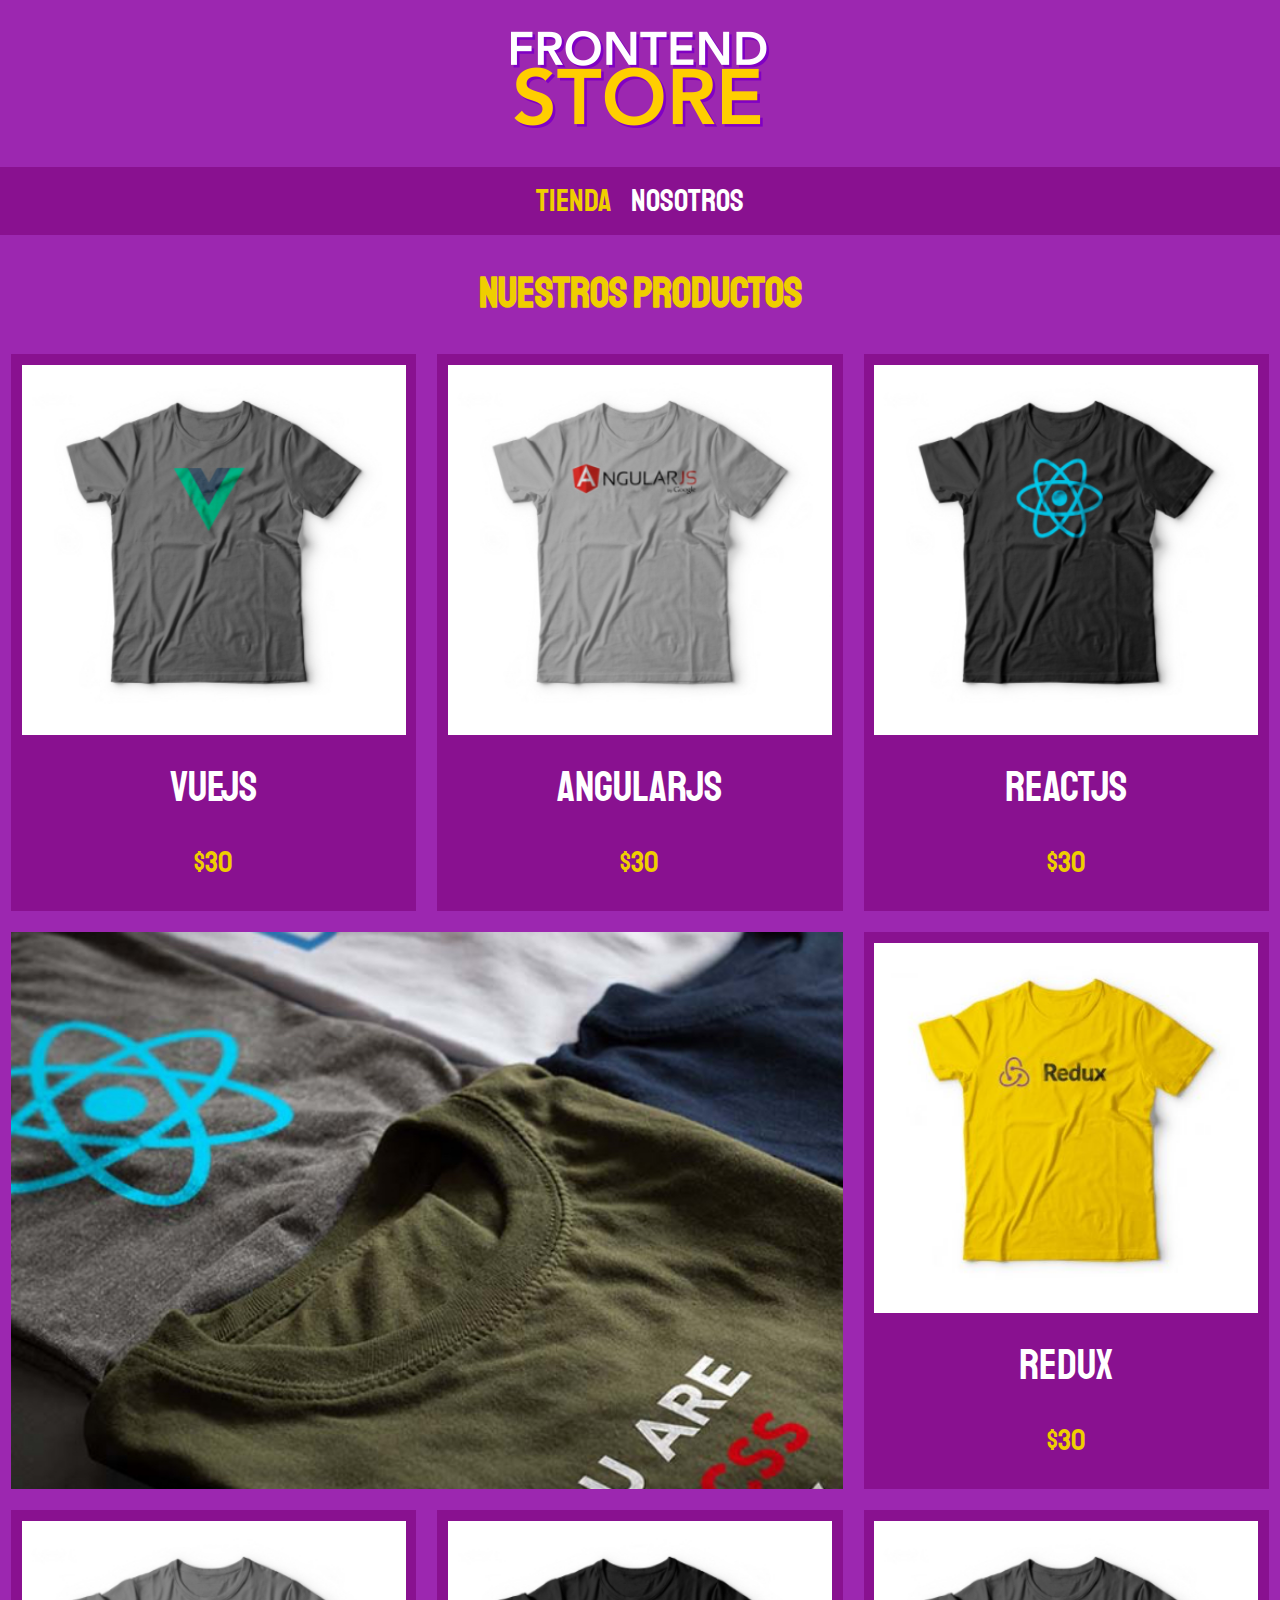
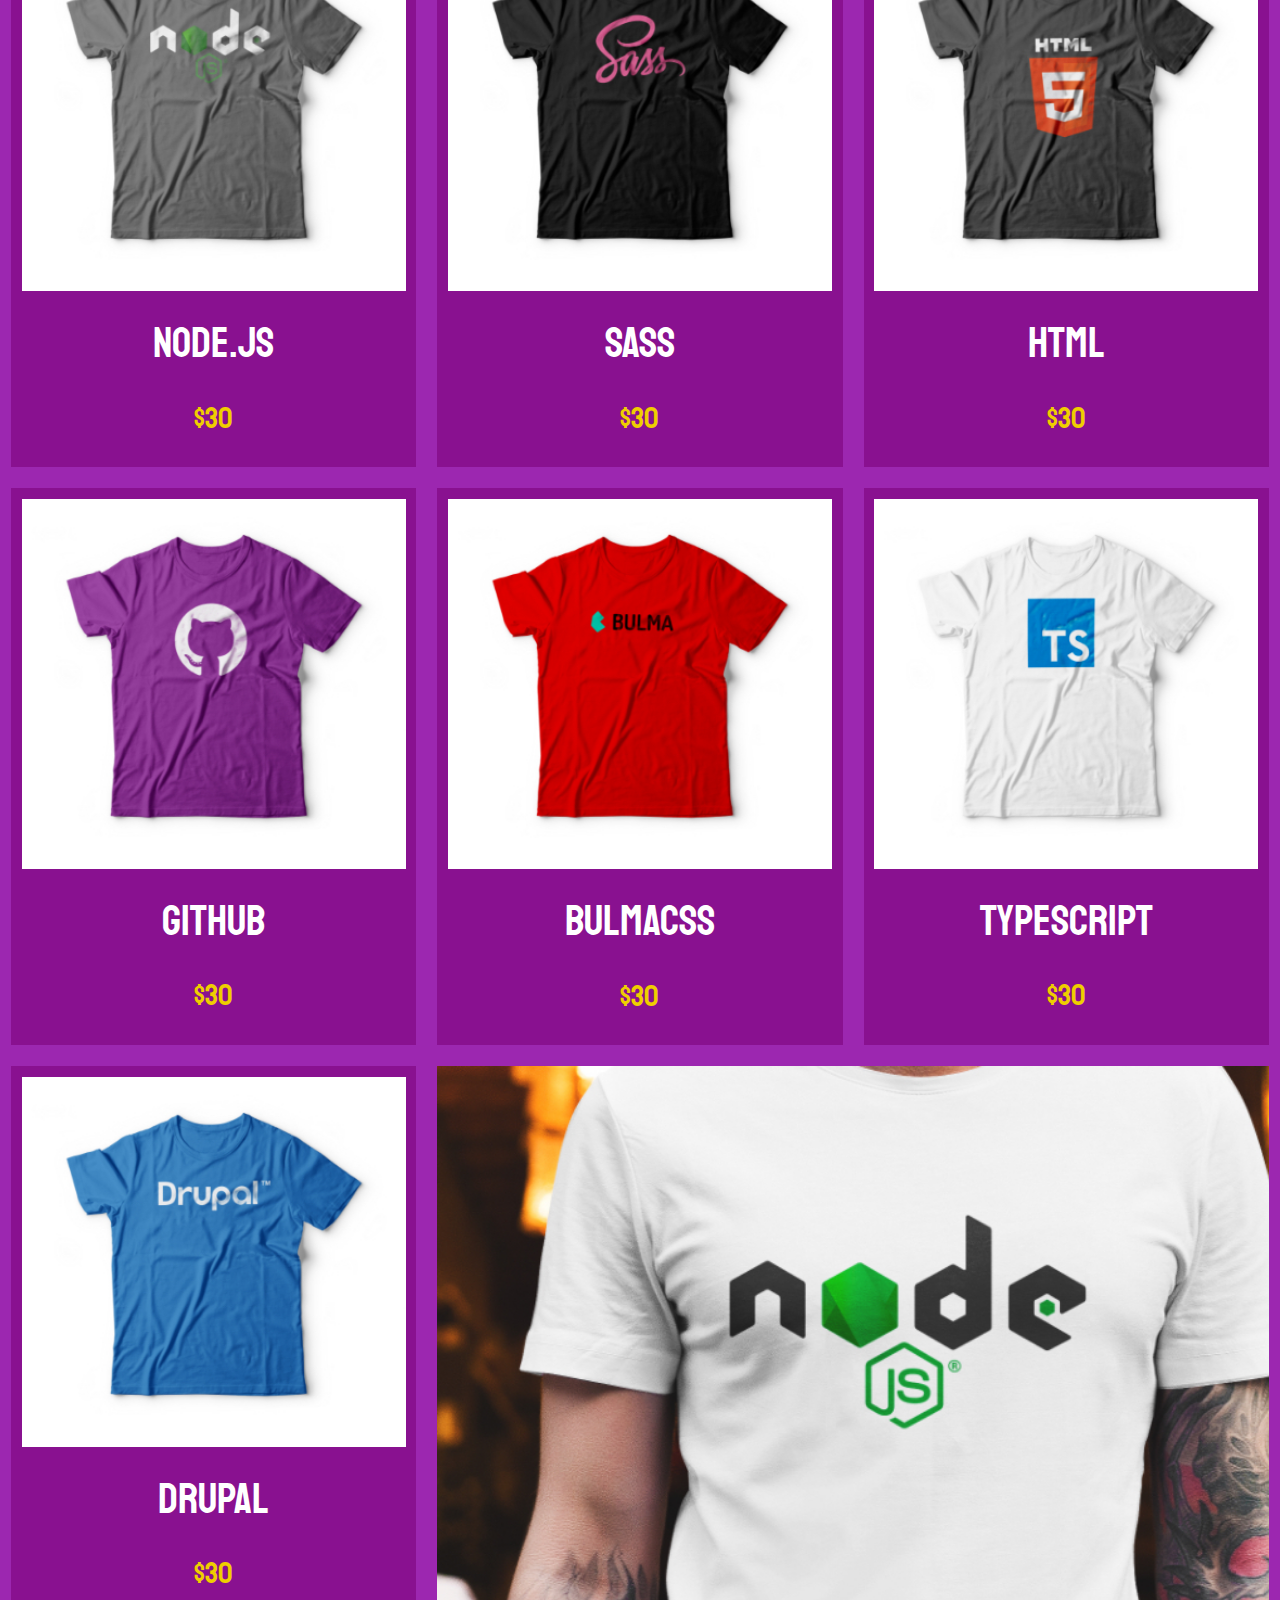
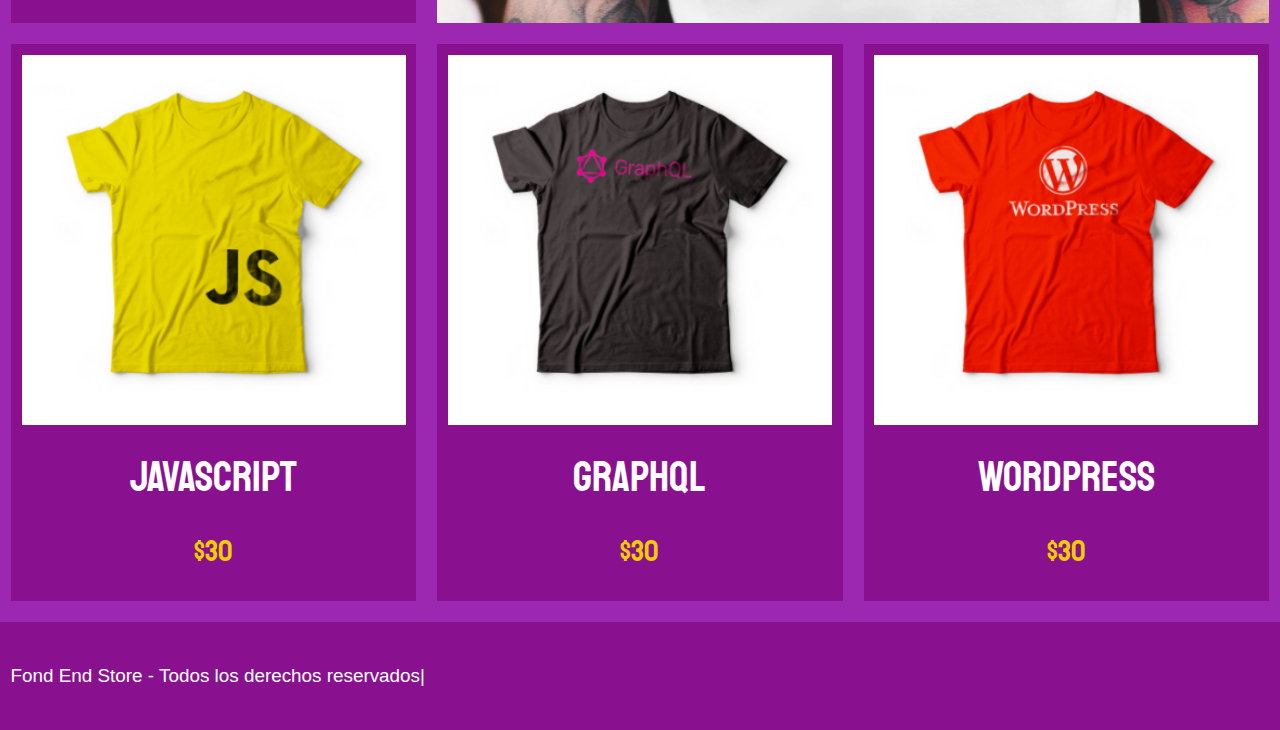
<file: index.html>
<!DOCTYPE html>
<html lang="en">
<head>
    <meta charset="UTF-8">
    <meta name="viewport" content="width=device-width, initial-scale=1.0">
    <title>FrontEnd Store</title>
    <link rel="stylesheet" href="/css/normalize.css">
    <link href="https://fonts.googleapis.com/css2?family=Krub:wght@400;700&family=Staatliches&display=swap" rel="stylesheet">
    <link rel="stylesheet" href="/css/style.css">
</head>
<body>
    <header class="header">
        <a href="/index.html">
            <img class="header__logo" src="/img/logo.png" alt="logotipo">
        </a>
    </header>

    <nav class="navegacion">
        <a class="navegacion__enlace navegacion__enlace--activo" href="/index.html">Tienda</a>
        <a class="navegacion__enlace" href="/nosotros.html">Nosotros</a>
    </nav>

    <main class="contenedor">
        <h1>Nuestros Productos</h1>

        <div class="grid">
            <div class="producto">
                <a href="/producto.html">
                    <img class="producto__imagen" src="/img/1.jpg" alt="imagen de camisa">
                    <div class="producto__informacion">
                        <p class="producto__nombre">VueJS</p>
                        <p class="producto__precio">$30</p>
                    </div>
                </a>
            </div> <!--producto-->
            <div class="producto">
                <a href="/producto.html">
                    <img class="producto__imagen" src="/img/2.jpg" alt="imagen de camisa">
                    <div class="producto__informacion">
                        <p class="producto__nombre">AngularJS</p>
                        <p class="producto__precio">$30</p>
                    </div>
                </a>
            </div> <!--producto-->
            <div class="producto">
                <a href="/producto.html">
                    <img class="producto__imagen" src="/img/3.jpg" alt="imagen de camisa">
                    <div class="producto__informacion">
                        <p class="producto__nombre">ReactJS</p>
                        <p class="producto__precio">$30</p>
                    </div>
                </a>
            </div> <!--producto-->
            <div class="producto">
                <a href="/producto.html">
                    <img class="producto__imagen" src="/img/4.jpg" alt="imagen de camisa">
                    <div class="producto__informacion">
                        <p class="producto__nombre">Redux</p>
                        <p class="producto__precio">$30</p>
                    </div>
                </a>
            </div> <!--producto-->
            <div class="producto">
                <a href="/producto.html">
                    <img class="producto__imagen" src="/img/5.jpg" alt="imagen de camisa">
                    <div class="producto__informacion">
                        <p class="producto__nombre">Node.JS</p>
                        <p class="producto__precio">$30</p>
                    </div>
                </a>
            </div> <!--producto-->
            <div class="producto">
                <a href="/producto.html">
                    <img class="producto__imagen" src="/img/6.jpg" alt="imagen de camisa">
                    <div class="producto__informacion">
                        <p class="producto__nombre">SASS</p>
                        <p class="producto__precio">$30</p>
                    </div>
                </a>
            </div> <!--producto-->
            <div class="producto">
                <a href="/producto.html">
                    <img class="producto__imagen" src="/img/7.jpg" alt="imagen de camisa">
                    <div class="producto__informacion">
                        <p class="producto__nombre">HTML</p>
                        <p class="producto__precio">$30</p>
                    </div>
                </a>
            </div> <!--producto-->
            <div class="producto">
                <a href="/producto.html">
                    <img class="producto__imagen" src="/img/8.jpg" alt="imagen de camisa">
                    <div class="producto__informacion">
                        <p class="producto__nombre">GitHub</p>
                        <p class="producto__precio">$30</p>
                    </div>
                </a>
            </div> <!--producto-->
            <div class="producto">
                <a href="/producto.html">
                    <img class="producto__imagen" src="/img/9.jpg" alt="imagen de camisa">
                    <div class="producto__informacion">
                        <p class="producto__nombre">BulmaCSS</p>
                        <p class="producto__precio">$30</p>
                    </div>
                </a>
            </div> <!--producto-->
            <div class="producto">
                <a href="/producto.html">
                    <img class="producto__imagen" src="/img/10.jpg" alt="imagen de camisa">
                    <div class="producto__informacion">
                        <p class="producto__nombre">TypeScript</p>
                        <p class="producto__precio">$30</p>
                    </div>
                </a>
            </div> <!--producto-->
            <div class="producto">
                <a href="/producto.html">
                    <img class="producto__imagen" src="/img/11.jpg" alt="imagen de camisa">
                    <div class="producto__informacion">
                        <p class="producto__nombre">Drupal</p>
                        <p class="producto__precio">$30</p>
                    </div>
                </a>
            </div> <!--producto-->
            <div class="producto">
                <a href="/producto.html">
                    <img class="producto__imagen" src="/img/12.jpg" alt="imagen de camisa">
                    <div class="producto__informacion">
                        <p class="producto__nombre">JavaScript</p>
                        <p class="producto__precio">$30</p>
                    </div>
                </a>
            </div> <!--producto-->
            <div class="producto">
                <a href="/producto.html">
                    <img class="producto__imagen" src="/img/13.jpg" alt="imagen de camisa">
                    <div class="producto__informacion">
                        <p class="producto__nombre">GraphQL</p>
                        <p class="producto__precio">$30</p>
                    </div>
                </a>
            </div> <!--producto-->
            <div class="producto">
                <a href="/producto.html">
                    <img class="producto__imagen" src="/img/14.jpg" alt="imagen de camisa">
                    <div class="producto__informacion">
                        <p class="producto__nombre">WordPress</p>
                        <p class="producto__precio">$30</p>
                    </div>
                </a>
            </div> <!--producto-->

            <div class="grafico grafico--camisas"></div>
            <div class="grafico grafico--node"></div>

        </div>

    </main>

    <footer class="footer">
        <p class="footer_texto">Fond End Store - Todos los derechos reservados|</P>
    </footer>

</body>
</html>
</file>
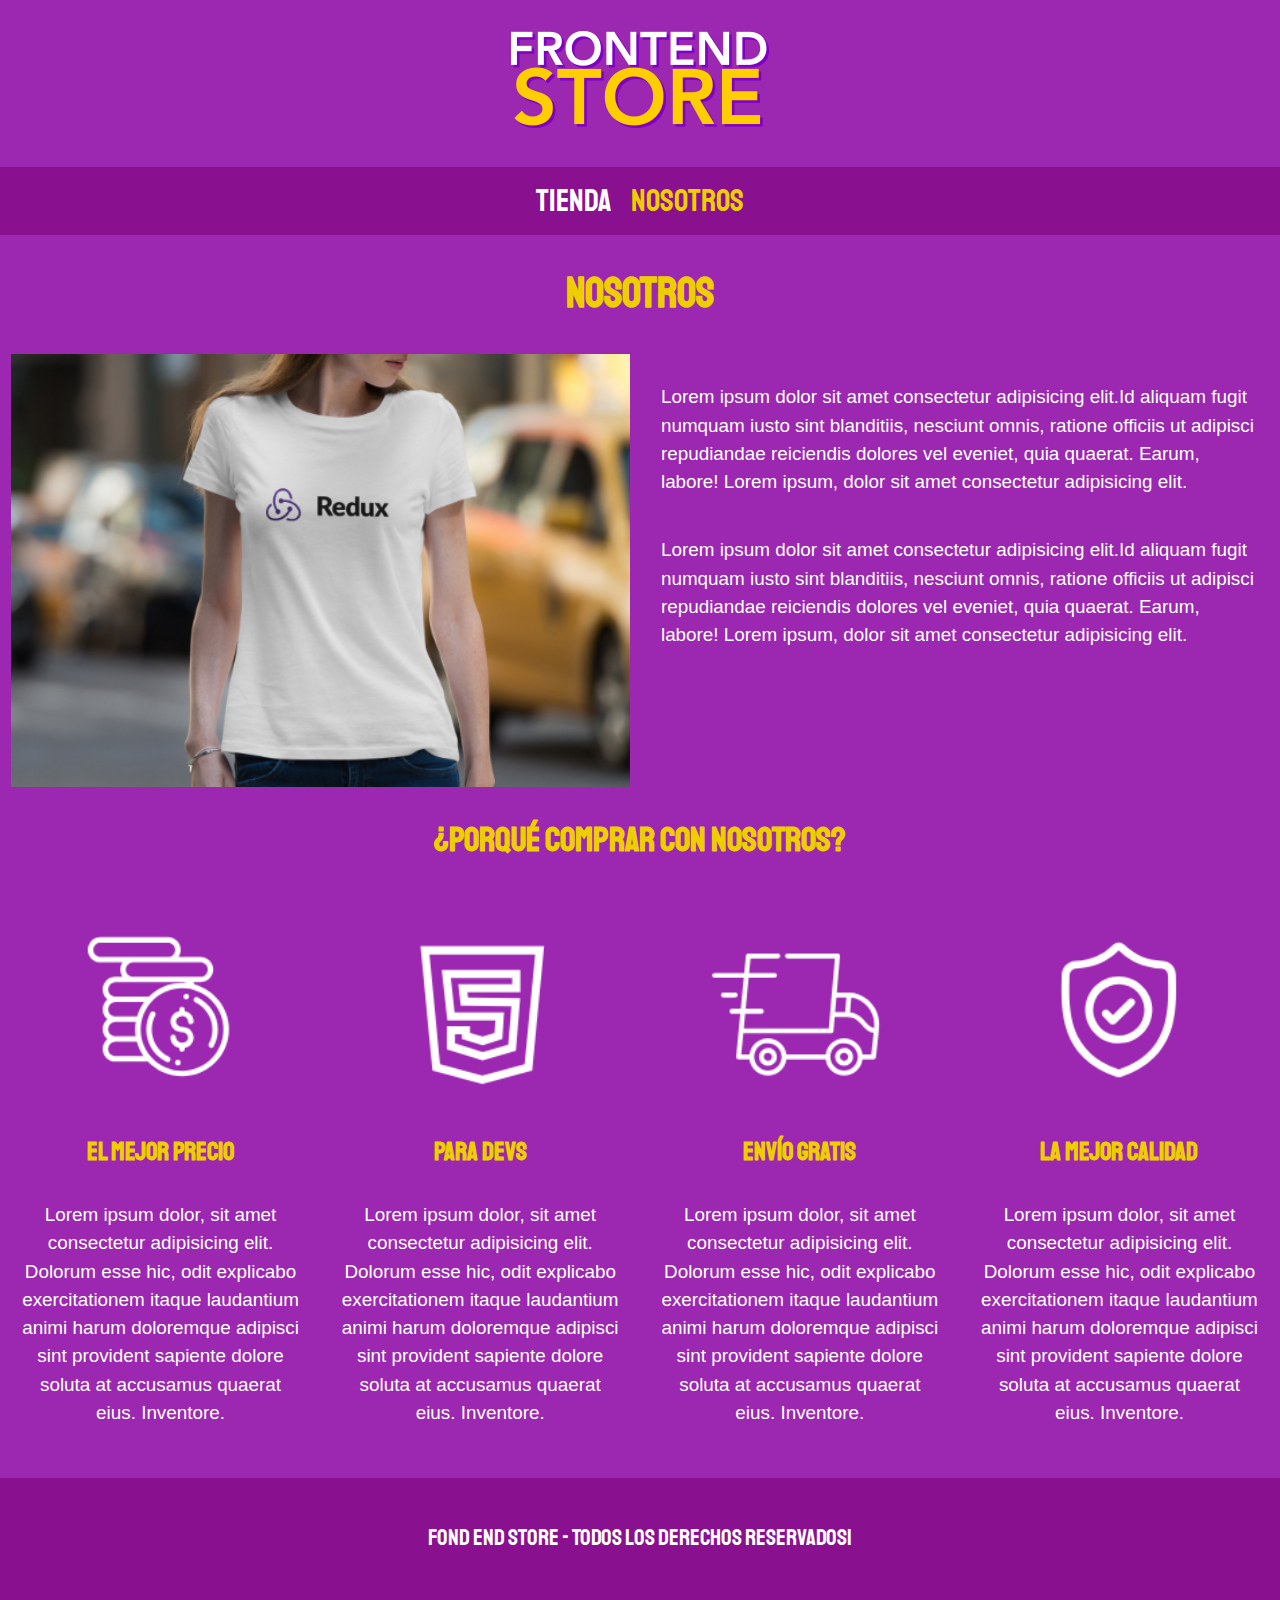
<file: nosotros.html>
<!DOCTYPE html>
<html lang="en">
<head>
    <meta charset="UTF-8">
    <meta name="viewport" content="width=device-width, initial-scale=1.0">
    <title>FrontEnd Store</title>
    <link rel="stylesheet" href="/css/normalize.css">
    <link href="https://fonts.googleapis.com/css2?family=Krub:wght@400;700&family=Staatliches&display=swap" rel="stylesheet">
    <link rel="stylesheet" href="/css/style.css">
</head>
<body>
    <header class="header">
        <a href="/index.html">
            <img class="header__logo" src="/img/logo.png" alt="logotipo">
        </a>
    </header>

    <nav class="navegacion">
        <a class="navegacion__enlace " href="/index.html">Tienda</a>
        <a class="navegacion__enlace navegacion__enlace--activo" href="/nosotros.html">Nosotros</a>
    </nav>

    <main class="contenedor">
        <h1>Nosotros</h1>

        <div class="nosotros">
            <div class="nosotros__contenido">
                <p>
                    Lorem ipsum dolor sit amet consectetur adipisicing elit.Id aliquam fugit numquam iusto sint blanditiis, nesciunt omnis, 
                    ratione officiis ut adipisci repudiandae reiciendis dolores vel eveniet, quia quaerat. Earum, labore! 
                    Lorem ipsum, dolor sit amet consectetur adipisicing elit. 
                </p>
                <p>
                    Lorem ipsum dolor sit amet consectetur adipisicing elit.Id aliquam fugit numquam iusto sint blanditiis, nesciunt omnis, 
                    ratione officiis ut adipisci repudiandae reiciendis dolores vel eveniet, quia quaerat. Earum, labore! 
                    Lorem ipsum, dolor sit amet consectetur adipisicing elit. 
                </p>
            </div>
            <img class="nosotros__imagen" src="/img/nosotros.jpg" alt="imagen nosotros">
        </div>
    </main>

    <section class="contenedor comprar">
        <h2 class="comprar__titulo">¿Porqué comprar con nosotros?</h2>
        <div class="bloques">
            <div class="bloque">
                <img src="/img/icono_1.png" alt="porque comprar">
                <h3 class="bloque__titulo">El Mejor Precio</h3>
                <p>
                    Lorem ipsum dolor, sit amet consectetur adipisicing elit. Dolorum esse hic, odit explicabo exercitationem itaque laudantium 
                    animi harum doloremque adipisci sint provident sapiente dolore soluta at accusamus quaerat eius. Inventore.
                </p>
            </div><!--bloque-->

            <div class="bloque">
                <img src="/img/icono_2.png" alt="porque comprar">
                <h3 class="bloque__titulo">Para Devs</h3>
                <p>
                    Lorem ipsum dolor, sit amet consectetur adipisicing elit. Dolorum esse hic, odit explicabo exercitationem itaque laudantium 
                    animi harum doloremque adipisci sint provident sapiente dolore soluta at accusamus quaerat eius. Inventore.
                </p>
            </div><!--bloque-->

            <div class="bloque">
                <img src="/img/icono_3.png" alt="porque comprar">
                <h3 class="bloque__titulo">Envío Gratis</h3>
                <p>
                    Lorem ipsum dolor, sit amet consectetur adipisicing elit. Dolorum esse hic, odit explicabo exercitationem itaque laudantium 
                    animi harum doloremque adipisci sint provident sapiente dolore soluta at accusamus quaerat eius. Inventore.
                </p>
            </div><!--bloque-->

            <div class="bloque">
                <img src="/img/icono_4.png" alt="porque comprar">
                <h3 class="bloque__titulo">La Mejor Calidad</h3>
                <p>
                    Lorem ipsum dolor, sit amet consectetur adipisicing elit. Dolorum esse hic, odit explicabo exercitationem itaque laudantium 
                    animi harum doloremque adipisci sint provident sapiente dolore soluta at accusamus quaerat eius. Inventore.
                </p>
            </div><!--bloque-->
        </div><!--bloques-->
    </section>

    <footer class="footer">
        <p class="footer__texto">Fond End Store - Todos los derechos reservados|</P>
    </footer>

</body>
</html>
</file>
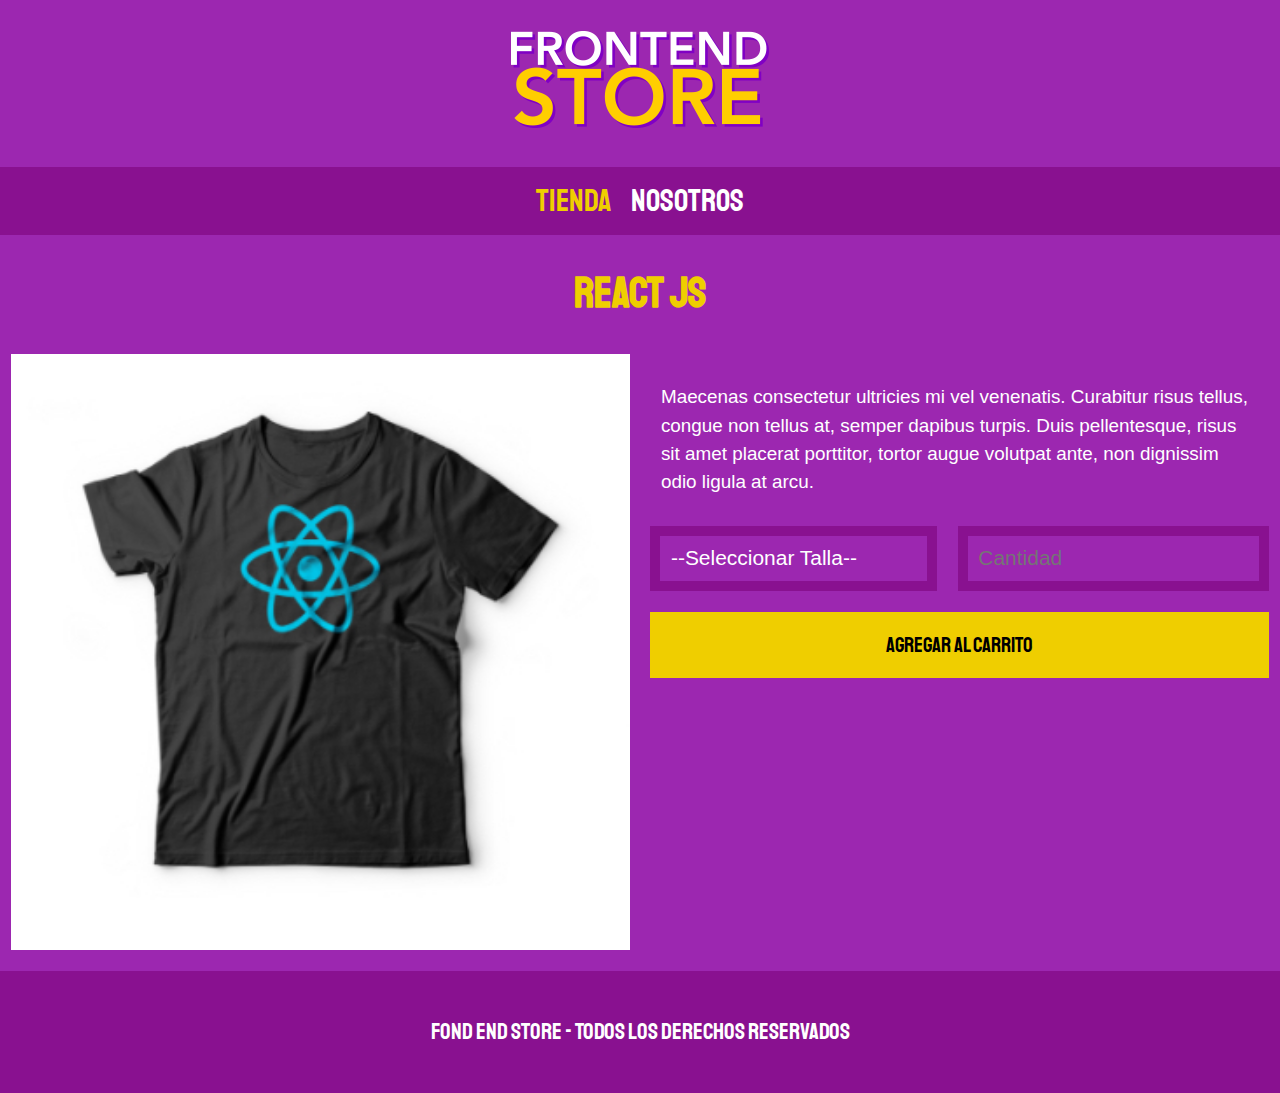
<file: producto.html>
<!DOCTYPE html>
<html lang="en">
<head>
    <meta charset="UTF-8">
    <meta name="viewport" content="width=device-width, initial-scale=1.0">
    <title>FrontEnd Store</title>
    <link rel="stylesheet" href="/css/normalize.css">
    <link href="https://fonts.googleapis.com/css2?family=Krub:wght@400;700&family=Staatliches&display=swap" rel="stylesheet">
    <link rel="stylesheet" href="/css/style.css">
</head>
<body>
    <header class="header">
        <a href="/index.html">
            <img class="header__logo" src="/img/logo.png" alt="logotipo">
        </a>
    </header>

    <nav class="navegacion">
        <a class="navegacion__enlace navegacion__enlace--activo" href="/index.html">Tienda</a>
        <a class="navegacion__enlace" href="/nosotros.html">Nosotros</a>
    </nav>

    <main class="contenedor">
        <h1>React JS</h1>
        <div class="camisa">
            <img class="camisa__imagen" src="/img/3.jpg" alt="Imagen del Producto">
            <div class="camisa__contenido">
                <p>
                    Maecenas consectetur ultricies mi vel venenatis. Curabitur risus tellus, congue non tellus at, 
                    semper dapibus turpis. Duis pellentesque, risus sit amet placerat porttitor, 
                    tortor augue volutpat ante, non dignissim odio ligula at arcu.
                </p>

                <form class="formulario">
                    <select class="formulario__campo">
                        <Option disabled selected>--Seleccionar Talla--</Option>
                        <option >Small(S)</option>
                        <option >Medium(M)</option>
                        <option >Large(L)</option>
                        <option >XL</option>
                    </select>
                    <input class="formulario__campo" type="number" placeholder="Cantidad" min="1">
                    <input class="formulario__submit" type="submit" value="Agregar al Carrito">
                </form>
            </div>
        </div>
    </main>

    <footer class="footer">
        <p class="footer__texto">Fond End Store - Todos los derechos reservados</p>
    </footer>

</body>
</html>
</file>
<file: css/style.css>
:root {
    --primario: #9C27B0;
    --primarioOscuro: #891190;
    --secundario: #EFCE00;
    --secundarioOscuro: rgb(233,287,2);
    --blanco: #FFF;
    --negro: #000;

    --fuentePrincipal: 'Staatliches', cursive;
}

html {
     box-sizing: border-box; /*esto siempre debe estar en tus paginas web con lode 3 lineas abajo*/
     font-size: 65.5%; /*esto nos ayuda a usar el rem ya q ahora 1rem=10px*/
}
*, *:before, *:after {
     box-sizing: inherit;
}

/*Globales*/

body {
    background-color: var(--primario);
    font-size: 1.6rem;
    line-height: 1.5;
}

p {
    padding: 1rem;
    font-size: 1.8rem;
    font-family: Arial, Helvetica, sans-serif;
    color: var(--blanco);
}

a{
    text-decoration: none;
}

img{
    width: 100%;
}

.contenedor {
    max-width: 120rem;
    margin: 0 auto;
}

h1, h2, h3 {
    text-align: center;
    color: var(--secundario);
    font-family: var(--fuentePrincipal);
}

h1{
    font-size: 4rem;
}
h2 {
    font-size: 3.2rem;
}
h3 {
    font-size: 2.4rem;
}
/*HEADER*/

.header {
    display: flex;
    justify-content: center;
}
.header__logo{
    margin: 3rem 0;
}

/*FOOTER*/

.footer {
    background-color: var(--primarioOscuro);
    padding: 1rem 0;
    margin-top: 2rem;
}

.footer__texto {
    font-family: var(--fuentePrincipal);
    text-align: center;
    font-size: 2.2rem;
}

/*NAVEGACION*/

.navegacion{
    background-color: var(--primarioOscuro);
    padding: 1rem 0;
    display: flex;
    justify-content: center;
    gap: 2rem;/*separacion forma nueva*/
}

.navegacion__enlace {
    font-family: var(--fuentePrincipal);
    color: var(--blanco);
    font-size: 3rem;
    /*margin-right: 4rem; /*forma tradicional de separar*/
}

/*last-of-type agarra el ultimo enlace del navegador  y lo q hacermos aca con el marigin-riht : 0 es quitarle el espacio q pone a la derecha */
/*.navegacion__enlace:last-of-type {
margin-right: 0; /*esto se usa en ve del gap pero esta vez usaremos el gap --- el gap aun no tiene sorporte en todos los navegadores*/
/*}*/

.navegacion__enlace--activo,
.navegacion__enlace:hover {
    color: var(--secundario);
}

/*GRID*/

.grid{
    display: grid;
    grid-template-columns: repeat(2, 1fr);
    gap: 2rem;
}
@media (min-width: 768px){
   .grid{
    grid-template-columns: repeat(3, 1fr);
   }
}

/*PRODUCTOS */

.producto{
    background-color:var(--primarioOscuro);
    padding: 1rem;
}


.producto__nombre{
    font-size: 4rem;
}

.producto__precio{
font-size: 2.8rem;
color: var(--secundario);
}

.producto__nombre,
.producto__precio{
    font-family: var(--fuentePrincipal);
    margin: 1rem 0;
    text-align: center;
    line-height: 1.2;
}

/*GRAFICO CAMISAS*/

.grafico{
    min-height: 30rem;
    background-repeat: no-repeat;
    background-size: cover; /*para que la imagen ocupe todo el espacio*/
    grid-column: 1 / 3; /* es para las dos imagenes ya q los dos ocupan este espacio en columna*/
}
.grafico--camisas{
    grid-row: 2 / 3;
    background-image: url(/img/grafico1.jpg);
}
.grafico--node{
    background-image: url(/img/grafico2.jpg);
    grid-row: 8 / 9;
}

@media (min-width: 768px){
    .grafico--node{
        grid-row: 5 / 6;
        grid-column: 2 / 4;
    }
}

/*NOSOTROS*/
.nosotros{
    display: grid; /*grip es para distribuir elementos*/
    grid-template-rows: repeat(2, auto);
}

@media (min-width: 768px){
    .nosotros {
        grid-template-columns: repeat(2, 1fr);
        column-gap: 2rem;
    }
}

.nosotros__imagen {
    grid-row: 1 / 2;
    width: 100%;
}
@media (min-width: 768px) {
   .producto__imagen{
    grid-column: 2 / 3;
   }
}

/*BLOQUES*/

.bloques {
    display: grid;
    grid-template-columns: repeat(2, 1fr);
    gap: 2rem;
}

@media (min-width: 768px){
   .bloques{
    grid-template-columns: repeat(4, 1fr);
   }
}

.bloque{
    text-align: center;
}
.bloque__titulo{
    margin: 0;
}

/*Pagina del Producto*/

@media (min-width: 768px){
   .camisa {
    display: grid;
    grid-template-columns: repeat(2, 1fr);
    column-gap: 2rem;
   }
}

.formulario{
    display: grid;
    grid-template-columns: repeat(2, 1fr);
    gap: 2rem;
}
.formulario__campo{
    /*border-color: var(--primarioOscuro);
    border-width: 1rem;
    border-style: solid;*/

    border: 1rem solid var(--primarioOscuro);/*este simplifica los 3 de arriba*/
    background-color: transparent;
    color: var(--blanco);
    font-size: 2rem;
    font-family: Arial, Helvetica, sans-serif;
    padding: 1rem;
    appearance: none;
}
.formulario__submit{
    background-color: var(--secundario);
    border: none;
    font-size: 2rem;
    font-family: var(--fuentePrincipal);
    padding: 2rem;
    transition: background-color .3 ease; /*transiscion para acambie el color*/
    grid-column: 1 / 3;
}

.formulario__submit:hover {
    cursor: pointer;
    background-color: var(--secundarioOscuro);
}
</file>
